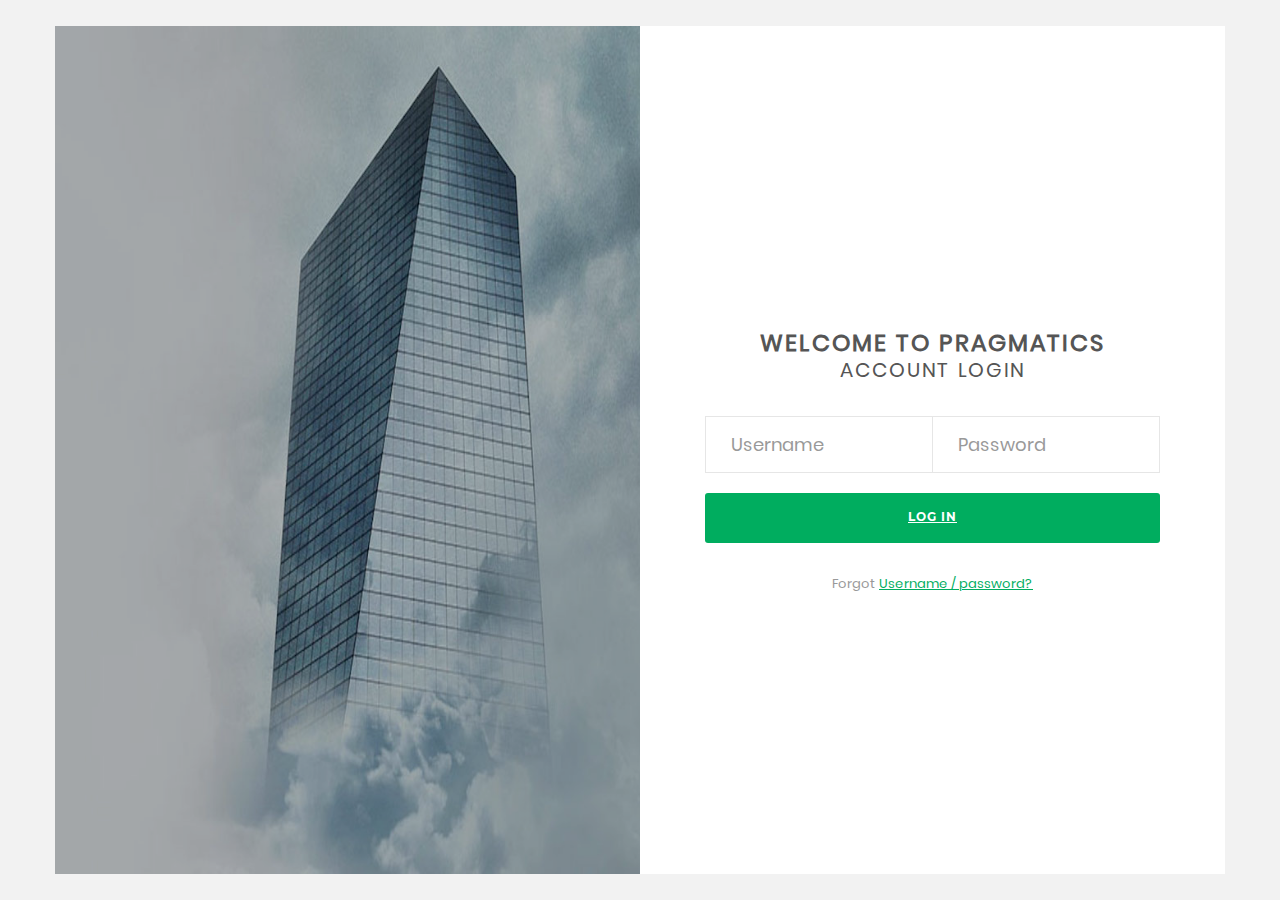
<file: LoginFolder/index.html>
<!DOCTYPE html>
<html lang="en">
<head>
	<title>Login V17</title>
	<meta charset="UTF-8">
	<meta name="viewport" content="width=device-width, initial-scale=1">
	<link rel="stylesheet" type="text/css" href="css/util.css">
	<link rel="stylesheet" type="text/css" href="css/main.css">
<!--===============================================================================================-->
</head>
<body>
	<div class="limiter">
		<div class="container-login100">
			<div class="wrap-login100">
				<form class="login100-form">
					<span class="login100-form-title p-b-34">
						<h3>Welcome to Pragmatics</h3> Account Login
					</span>
					
					<form action="" method="post">
					<div class="wrap-input100 rs1-wrap-input100 m-b-20" >
						<input id="Work Email" class="input100" type="text" name="workEmail" placeholder="Username">
						<span class="focus-input100"></span>
					</div>
					<div class="wrap-input100 rs2-wrap-input100 m-b-20">
						<input id="password" class="input100" type="password" name="password" placeholder="Password">
						<span class="focus-input100"></span>
					</div>
					<div class="container-login100-form-btn">
						<a class="login100-form-btn" href="http://helios.ite.gmu.edu/~scharoe2/Pragmatics/homepage/index.html">Log in</a>	
					</div>
					
					<div class="w-full text-center p-t-27 p-b-239">
						<span class="txt1">
							Forgot
						</span>

						<a href="#" class="txt2">
							Username / password?
						</a>
					</div>

					<div class="w-full text-center">
						<a href="#" class="txt3">
							
						</a>
					</div>
				</form>

				<div class="login100-more" style="background-image: url('images/bg-01.jpg');"></div>
			</div>
		</div>
	</div>
</body>
</html>
</file>
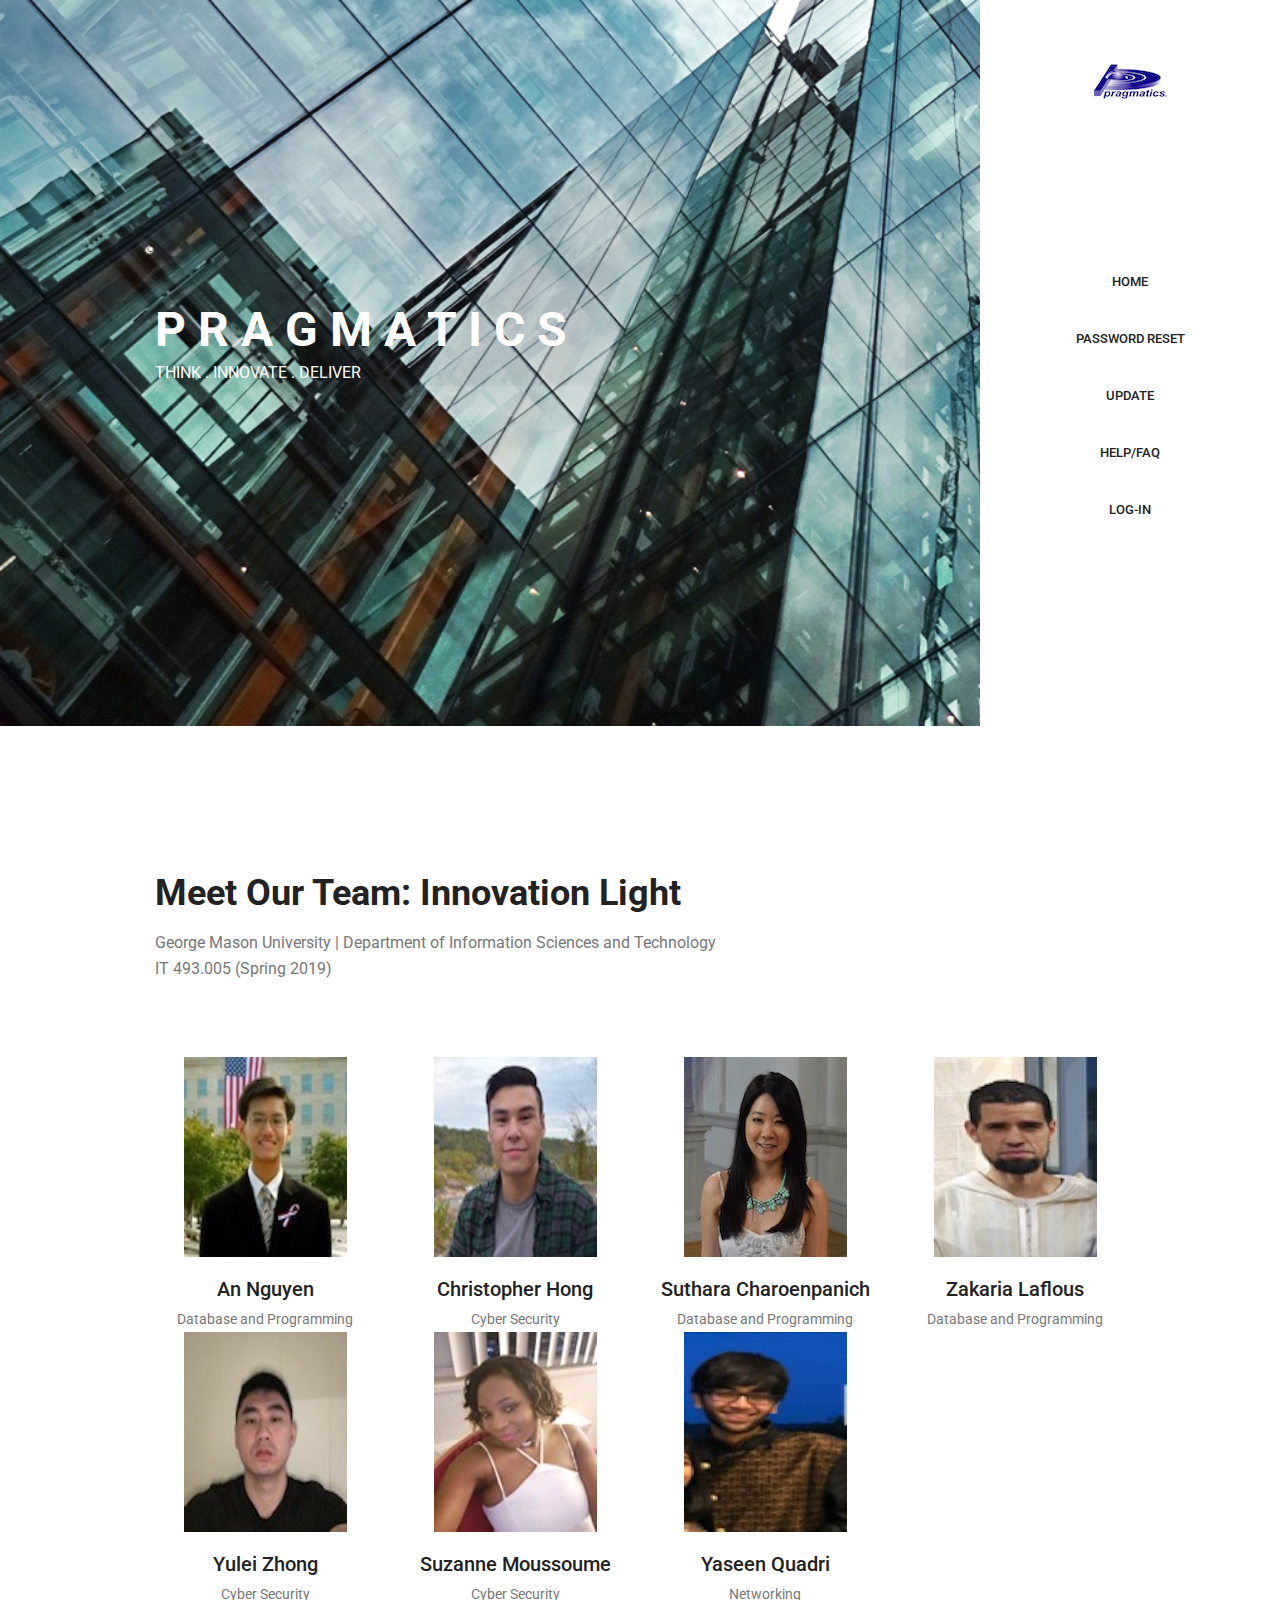
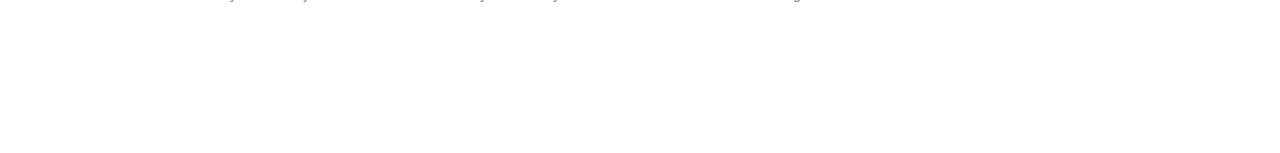
<file: ResetPWFolder/index.html>
<!doctype html>
<html lang="en">
    <head>
        <!-- Required tags -->
        <meta charset="utf-8">
        <meta name="viewport" content="width=device-width, initial-scale=1, shrink-to-fit=no">
        <title>Pragmatics</title>
        <!-- Bootstrap CSS  -->
        <link rel="stylesheet" href="css/bootstrap.css"> 
        <link rel="stylesheet" href="css/font-awesome.min.css">
        <!-- main css -->
        <link rel="stylesheet" href="css/style.css">
    </head>
    <body>
        
        <!--================Header Menu Area =================-->
        <header class="header_area home_menu">
            <div class="main_menu">
            	<nav class="navbar navbar-expand-lg navbar-light">
					<div class="container box_1620">
						<a class="navbar-brand logo_h" href="index.html"><img src="img/logo.png" alt=""></a>
						<div class="collapse navbar-collapse offset" id="navbarSupportedContent">
							<ul class="nav navbar-nav menu_nav ml-auto">
								<li class="nav-item active"><a class="nav-link" href="index.html">Home</a></li> 
								<li class="nav-item"><a class="nav-link" href="reset.html">Password Reset</a></li> 								
								<li class="nav-item"><a class="nav-link" href="profile.html">Update</a></li>
								<li class="nav-item"><a class="nav-link" href="faq.html">Help/FAQ</a>
								<li class="nav-item"><a class="nav-link" href="http://helios.ite.gmu.edu/~scharoe2/Pragmatics/Login">Log-in</a></li>
							</ul>
						</div> 
					</div>
            	</nav>
            </div>
        </header>
        <!--================Header Menu Area =================-->
        
        <!--================Home Banner Area =================-->
        <section class="home_banner_area">
            <div class="banner_inner">
				<div class="container">
					<div class="banner_content">
						<h2>P r a g m a t i c s <br /> 
						<p>THINK . INNOVATE . DELIVER</p>
					</div>
				</div>
            </div>
            <div class="side_menu">
            	<a class="logo" href="index.html"><img src="img/logo.png" alt=""></a>
           		<ul class="list menu_right">
					<li><a href="index.html">Home</a></li>
					<li><a href="reset.html">Password Reset</a></li>					
					<li><a href="profile.html">Update</a></li>
					<li><a href="faq.html">Help/FAQ</a></li>
					<li><a href="http://helios.ite.gmu.edu/~scharoe2/Pragmatics/Login">Log-in</a></li>
				</ul>
            </div>
        </section>
        <!--================End Home Banner Area =================-->
	</br>
		<!--================Team Area =================-->
        <section class="team_area p_120">
        	<div class="container">
        		<div class="main_title">
        			<h2>Meet Our Team: Innovation Light</h2>
					<p>George Mason University | Department of Information Sciences and Technology </br> 
					   IT 493.005 (Spring 2019) </p>
        		</div>
        		<div class="row team_inner">
        			<div class="col-lg-3 col-sm-6">
        				<div class="team_item">
        					<div class="team_img">
        						<img class="img-fluid" src="img/team/team-1.jpg" alt="">
        					</div>
        					<div class="team_name">
        						<h4>An Nguyen</h4>
        						<p>Database and Programming</p>
        					</div>
        				</div>
        			</div>
        			<div class="col-lg-3 col-sm-6">
        				<div class="team_item">
        					<div class="team_img">
        						<img class="img-fluid" src="img/team/team-2.jpg" alt="">
        					</div>
        					<div class="team_name">
        						<h4>Christopher Hong</h4>
        						<p>Cyber Security</p>
        					</div>
        				</div>
        			</div>
        			<div class="col-lg-3 col-sm-6">
        				<div class="team_item">
        					<div class="team_img">
        						<img class="img-fluid" src="img/team/team-3.jpg" alt="">
        					</div>
        					<div class="team_name">
        						<h4>Suthara Charoenpanich</h4>
        						<p>Database and Programming</p>
        					</div>
        				</div>
        			</div>
        			<div class="col-lg-3 col-sm-6">
        				<div class="team_item">
        					<div class="team_img">
        						<img class="img-fluid" src="img/team/team-4.jpg" alt="">
        					</div>
        					<div class="team_name">
        						<h4>Zakaria Laflous</h4>
        						<p>Database and Programming</p>
        					</div>
        				</div>
					</div>
				</br>
					<div class="col-lg-3 col-sm-6">
        				<div class="team_item">
        					<div class="team_img">
        						<img class="img-fluid" src="img/team/team-5.jpg" alt="">
        					</div>
        					<div class="team_name">
        						<h4>Yulei Zhong</h4>
        						<p>Cyber Security</p>
        					</div>
        				</div>
					</div>
					<div class="col-lg-3 col-sm-6">
        				<div class="team_item">
        					<div class="team_img">
        						<img class="img-fluid" src="img/team/team-6.jpg" alt="">
        					</div>
        					<div class="team_name">
        						<h4>Suzanne Moussoume</h4>
        						<p>Cyber Security</p>
        					</div>
        				</div>
					</div>
					<div class="col-lg-3 col-sm-6">
        				<div class="team_item">
        					<div class="team_img">
        						<img class="img-fluid" src="img/team/team-7.jpg" alt="">
        					</div>
        					<div class="team_name">
        						<h4>Yaseen Quadri</h4>
        						<p>Networking</p>
        					</div>
        				</div>
        			</div>
        		</div>
        	</div>
        </section>
		<!--================End Team Area =================-->
	</br>
    
    </body>
</html>
</file>
<file: LoginFolder/css/util.css>
/*[ FONT SIZE ]
///////////////////////////////////////////////////////////
*/

/*[ PADDING ]
///////////////////////////////////////////////////////////
*/
.p-b-34 {padding-bottom: 34px;}
.p-t-27 {padding-top: 27px;}
.p-b-239 {padding-bottom: 239px;}

/*[ MARGIN ]
///////////////////////////////////////////////////////////
*/
.m-b-20 {margin-bottom: 20px;}
.m-l-r-auto {margin-left: auto;	margin-right: auto;}
.m-l-auto {margin-left: auto;}
.m-r-auto {margin-right: auto;}



/*[ TEXT ]
///////////////////////////////////////////////////////////
*/
/* ------------------------------------ */
.text-white {color: white;}
.text-black {color: black;}

.text-hov-white:hover {color: white;}

/* ------------------------------------ */
.text-up {text-transform: uppercase;}

/* ------------------------------------ */
.text-center {text-align: center;}
.text-left {text-align: left;}
.text-right {text-align: right;}
.text-middle {vertical-align: middle;}

/*[ Width & Height ]
-----------------------------------------------------------
*/
.sizefull {
	width: 100%;
	height: 100%;
}
.w-full {width: 100%;}
.h-full {height: 100%;}
.max-w-full {max-width: 100%;}
.max-h-full {max-height: 100%;}
.min-w-full {min-width: 100%;}
.min-h-full {min-height: 100%;}

/*[ Top Bottom Left Right ]
-----------------------------------------------------------
*/
.top-0 {top: 0;}
.bottom-0 {bottom: 0;}
.left-0 {left: 0;}
.right-0 {right: 0;}

.top-auto {top: auto;}
.bottom-auto {bottom: auto;}
.left-auto {left: auto;}
.right-auto {right: auto;}

/*[ Background ]
-----------------------------------------------------------
*/
.bgwhite {background-color: white;}
.bgblack {background-color: black;}
</file>
<file: LoginFolder/css/main.css>
/*//////////////////////////////////////////////////////////////////
[ FONT ]*/

@font-face {
  font-family: Poppins-Regular;
  src: url('../fonts/poppins/Poppins-Regular.ttf'); 
}

@font-face {
  font-family: Poppins-Medium;
  src: url('../fonts/poppins/Poppins-Medium.ttf'); 
}

@font-face {
  font-family: Poppins-Bold;
  src: url('../fonts/poppins/Poppins-Bold.ttf'); 
}

@font-face {
  font-family: Poppins-SemiBold;
  src: url('../fonts/poppins/Poppins-SemiBold.ttf'); 
}

@font-face {
  font-family: Montserrat-Bold;
  src: url('../fonts/montserrat/Montserrat-Bold.ttf'); 
}


/*//////////////////////////////////////////////////////////////////
[ RESTYLE TAG ]*/

* {
	margin: 0px; 
	padding: 0px; 
	box-sizing: border-box;
}

body, html {
	height: 100%;
	font-family: Poppins-Regular, sans-serif;
}

/*---------------------------------------------*/
a {
	font-family: Poppins-Regular;
	font-size: 14px;
	line-height: 1.7;
	color: #666666;
	margin: 0px;
	transition: all 0.4s;
	-webkit-transition: all 0.4s;
  -o-transition: all 0.4s;
  -moz-transition: all 0.4s;
}

a:focus {
	outline: none !important;
}

a:hover {
	text-decoration: none;
  color: #333333;
}

/*---------------------------------------------*/
h1,h2,h3,h4,h5,h6 {
	margin: 0px;
}

p {
	font-family: Poppins-Regular;
	font-size: 14px;
	line-height: 1.7;
	color: #666666;
	margin: 0px;
}

ul, li {
	margin: 0px;
	list-style-type: none;
}


/*---------------------------------------------*/
input {
	outline: none;
	border: none;
}

textarea {
  outline: none;
  border: none;
}

textarea:focus, input:focus {
  border-color: transparent !important;
}

input::-webkit-input-placeholder { color: #999999;}
input:-moz-placeholder { color: #999999;}
input::-moz-placeholder { color: #999999;}
input:-ms-input-placeholder { color: #999999;}

textarea::-webkit-input-placeholder { color: #999999;}
textarea:-moz-placeholder { color: #999999;}
textarea::-moz-placeholder { color: #999999;}
textarea:-ms-input-placeholder { color: #999999;}

/*---------------------------------------------*/
button {
	outline: none !important;
	border: none;
	background: transparent;
}

button:hover {
	cursor: pointer;
}

iframe {
	border: none !important;
}

/*//////////////////////////////////////////////////////////////////
[ utility ]*/

/*==================================================================
[ Text ]*/
.txt1 {
  font-family: Poppins-Regular;
  font-size: 13px;
  line-height: 1.4;
  color: #999999;
}

.txt2 {
  font-family: Poppins-Regular;
  font-size: 13px;
  line-height: 1.4;
  color: #00ad5f;
}

.txt3 {
  font-family: Poppins-Regular;
  font-size: 15px;
  line-height: 1.4;
  color: #00ad5f;
  text-transform: uppercase;
}

/*==================================================================
[ Size ]*/
.size1 {
  width: 355px;
  max-width: 100%;
}

.size2 {
  width: calc(100% - 43px);
}


/*//////////////////////////////////////////////////////////////////
[ login ]*/

.limiter {
  width: 100%;
  margin: 0 auto;
}

.container-login100 {
  width: 100%;  
  min-height: 100vh;
  display: -webkit-box;
  display: -webkit-flex;
  display: -moz-box;
  display: -ms-flexbox;
  display: flex;
  flex-wrap: wrap;
  justify-content: center;
  align-items: center;
  padding: 15px;
  background: #f2f2f2;
}

.wrap-login100 {
  width: 1170px;
  background: #fff;
  overflow: hidden;
  display: -webkit-box;
  display: -webkit-flex;
  display: -moz-box;
  display: -ms-flexbox;
  display: flex;
  flex-wrap: wrap;
  align-items: stretch;
  flex-direction: row-reverse;

}

/*==================================================================
[ login more ]*/
.login100-more {
  width: 50%;
  background-repeat: no-repeat;
  background-size: cover;
  background-position: center;
  position: relative;
  z-index: 1;
}

.login100-more::before {
  content: "";
  display: block;
  position: absolute;
  z-index: -1;
  width: 100%;
  height: 100%;
  top: 0;
  left: 0;
  background: rgba(0,0,0,0.3);
}



/*==================================================================
[ Form ]*/

.login100-form {
  width: 50%;
  display: -webkit-box;
  display: -webkit-flex;
  display: -moz-box;
  display: -ms-flexbox;
  display: flex;
  flex-wrap: wrap;
  padding: 303px 65px 40px 65px;
}

.login100-form-title {
  font-family: Poppins-Regular;
  font-size: 20px;
  color: #555555;
  line-height: 1.2;
  text-transform: uppercase;
  letter-spacing: 2px;
  text-align: center;

  width: 100%;
  display: block;
}



/*------------------------------------------------------------------
[ Input ]*/

.wrap-input100 {
  width: 100%;
  position: relative;
  border: 1px solid #e6e6e6;
}

.rs1-wrap-input100,
.rs2-wrap-input100 {
  width: 50%;
}

.rs2-wrap-input100 {
  border-left: none;
}


.input100 {
  display: block;
  width: 100%;
  background: transparent;
  font-family: Poppins-Regular;
  font-size: 18px;
  color: #666666;
  line-height: 1.2;
  padding: 0 25px;
}

input.input100 {
  height: 55px;
}

/*---------------------------------------------*/

.focus-input100 {
  position: absolute;
  display: block;
  width: calc(100% + 2px);
  height: calc(100% + 2px);
  top: -1px;
  left: -1px;
  pointer-events: none;
  border: 1px solid #00ad5f;

  visibility: hidden;
  opacity: 0;

  -webkit-transition: all 0.4s;
  -o-transition: all 0.4s;
  -moz-transition: all 0.4s;
  transition: all 0.4s;

  -webkit-transform: scaleX(1.1) scaleY(1.3);
  -moz-transform: scaleX(1.1) scaleY(1.3);
  -ms-transform: scaleX(1.1) scaleY(1.3);
  -o-transform: scaleX(1.1) scaleY(1.3);
  transform: scaleX(1.1) scaleY(1.3);
}

.input100:focus + .focus-input100 {
  visibility: visible;
  opacity: 1;

  -webkit-transform: scale(1);
  -moz-transform: scale(1);
  -ms-transform: scale(1);
  -o-transform: scale(1);
  transform: scale(1);
}



/*------------------------------------------------------------------
[ Button ]*/
.container-login100-form-btn {
  width: 100%;
  display: -webkit-box;
  display: -webkit-flex;
  display: -moz-box;
  display: -ms-flexbox;
  display: flex;
  flex-wrap: wrap;
  justify-content: center;
}

.login100-form-btn {
  display: -webkit-box;
  display: -webkit-flex;
  display: -moz-box;
  display: -ms-flexbox;
  display: flex;
  justify-content: center;
  align-items: center;
  padding: 0 20px;
  width: 100%;
  height: 50px;
  border-radius: 3px;
  background: #00ad5f;

  font-family: Montserrat-Bold;
  font-size: 12px;
  color: #fff;
  line-height: 1.2;
  text-transform: uppercase;
  letter-spacing: 1px;

  -webkit-transition: all 0.4s;
  -o-transition: all 0.4s;
  -moz-transition: all 0.4s;
  transition: all 0.4s;
}

.login100-form-btn:hover {
  background: #333333;
}



/*------------------------------------------------------------------
[ Responsive ]*/

@media (max-width: 992px) {
  .login100-form {
    width: 60%;
    padding-left: 30px;
    padding-right: 30px;
  }

  .login100-more {
    width: 40%;
  }
}

@media (max-width: 768px) {
  .login100-form {
    width: 100%;
  }

  .login100-more {
    width: 100%;
  }
}

@media (max-width: 576px) {
  .login100-form {
    padding-left: 15px;
    padding-right: 15px;
    padding-top: 150px;
  }

  .rs1-wrap-input100,
  .rs2-wrap-input100 {
    width: 100%;
  }

  .rs2-wrap-input100 {
    border-left: 1px solid #e6e6e6;
  }
}


/*------------------------------------------------------------------
[ Alert validate ]*/

.validate-input {
  position: relative;
}

.alert-validate::before {
  content: attr(data-validate);
  position: absolute;
  max-width: 70%;
  background-color: #fff;
  border: 1px solid #c80000;
  border-radius: 2px;
  padding: 4px 25px 4px 10px;
  top: 50%;
  -webkit-transform: translateY(-50%);
  -moz-transform: translateY(-50%);
  -ms-transform: translateY(-50%);
  -o-transform: translateY(-50%);
  transform: translateY(-50%);
  right: 12px;
  pointer-events: none;

  font-family: Poppins-Regular;
  color: #c80000;
  font-size: 13px;
  line-height: 1.4;
  text-align: left;

  visibility: hidden;
  opacity: 0;

  -webkit-transition: opacity 0.4s;
  -o-transition: opacity 0.4s;
  -moz-transition: opacity 0.4s;
  transition: opacity 0.4s;
}

.alert-validate::after {
  content: "\f12a";
  font-family: FontAwesome;
  display: block;
  position: absolute;
  color: #c80000;
  font-size: 16px;
  top: 50%;
  -webkit-transform: translateY(-50%);
  -moz-transform: translateY(-50%);
  -ms-transform: translateY(-50%);
  -o-transform: translateY(-50%);
  transform: translateY(-50%);
  right: 18px;
}

.alert-validate:hover:before {
  visibility: visible;
  opacity: 1;
}

@media (max-width: 992px) {
  .alert-validate::before {
    visibility: visible;
    opacity: 1;
  }
}
</file>
<file: ResetPWFolder/css/style.css>
/*=================== fonts ====================*/
@import url("https://fonts.googleapis.com/css?family=Roboto:300,400,500,700,900");
/*---------------------------------------------------- */
/*----------------------------------------------------*/
.list {
  list-style: none;
  margin: 0px;
  padding: 0px;
}

a {
  text-decoration: none;
  -webkit-transition: all 0.3s ease-in-out;
  -o-transition: all 0.3s ease-in-out;
  transition: all 0.3s ease-in-out;
}

a:hover, a:focus {
  text-decoration: none;
  outline: none;
}

.row.m0 {
  margin: 0px;
}

body {
  line-height: 26px;
  font-size: 16px;
  font-family: "Roboto", sans-serif;
  font-weight: normal;
  color: #777777;
}

h1, h2, h3, h4, h5, h6 {
  font-family: "Roboto", sans-serif;
  font-weight: 700;
}

button:focus {
  outline: none;
  -webkit-box-shadow: none;
  box-shadow: none;
}

.p_120 {
  padding-top: 120px;
  padding-bottom: 120px;
}

.pad_top {
  padding-top: 120px;
}

.mt-25 {
  margin-top: 25px;
}

.p0 {
  padding-left: 0px;
  padding-right: 0px;
}

@media (min-width: 1200px) {
  .container {
    max-width: 1000px;
  }
}

@media (min-width: 1620px) {
  .box_1620 {
    max-width: 1650px;
    margin: auto;
  }
}

@media (min-width: 1200px) {
  .header_area.home_menu {
    display: none;
  }
  .header_area.home_menu + section, .header_area.home_menu + row, .header_area.home_menu + div {
    margin-top: 0px;
  }
}

/* Main Title Area css
============================================================================================ */
.main_title {
  text-align: left;
  margin-bottom: 75px;
}

.main_title h2 {
  font-family: "Roboto", sans-serif;
  font-size: 36px;
  color: #222222;
  font-weight: 700;
  margin-bottom: 15px;
}

.main_title p {
  font-size: 16px;
  font-family: "Roboto", sans-serif;
  line-height: 26px;
  color: #777777;
  margin-bottom: 0px;
  max-width: 690px;
  font-weight: normal;
}

/* End Main Title Area css
============================================================================================ */
/*---------------------------------------------------- */
/*----------------------------------------------------*/
.header_area {
  position: absolute;
  width: 100%;
  top: 0;
  left: 0;
  z-index: 99;
  -webkit-transition: background 0.4s, all 0.3s linear;
  -o-transition: background 0.4s, all 0.3s linear;
  transition: background 0.4s, all 0.3s linear;
}

.header_area .navbar {
  background: transparent;
  padding: 0px;
  border: 0px;
  border-radius: 0px;
}

.header_area .navbar .nav .nav-item {
  margin-right: 45px;
}

.header_area .navbar .nav .nav-item .nav-link {
  font: 500 13px/100px "Roboto", sans-serif;
  text-transform: uppercase;
  color: #222222;
  padding: 0px;
  display: inline-block;
}

.header_area .navbar .nav .nav-item .nav-link:after {
  display: none;
}

.header_area .navbar .nav .nav-item:hover .nav-link, .header_area .navbar .nav .nav-item.active .nav-link {
  color: #00ad5f;
}

.header_area .navbar .nav .nav-item.submenu {
  position: relative;
}

.header_area .navbar .nav .nav-item.submenu ul {
  border: none;
  padding: 0px;
  border-radius: 0px;
  -webkit-box-shadow: none;
  box-shadow: none;
  margin: 0px;
  background: #fff;
  -webkit-box-shadow: 0px 3px 16px 0px rgba(0, 0, 0, 0.1);
  box-shadow: 0px 3px 16px 0px rgba(0, 0, 0, 0.1);
}

@media (min-width: 992px) {
  .header_area .navbar .nav .nav-item.submenu ul {
    position: absolute;
    top: 120%;
    left: 0px;
    min-width: 200px;
    text-align: left;
    opacity: 0;
    -webkit-transition: all 300ms ease-in;
    -o-transition: all 300ms ease-in;
    transition: all 300ms ease-in;
    visibility: hidden;
    display: block;
    border: none;
    padding: 0px;
    border-radius: 0px;
  }
}

.header_area .navbar .nav .nav-item.submenu ul:before {
  content: "";
  width: 0;
  height: 0;
  border-style: solid;
  border-width: 10px 10px 0 10px;
  border-color: #eeeeee transparent transparent transparent;
  position: absolute;
  right: 24px;
  top: 45px;
  z-index: 3;
  opacity: 0;
  -webkit-transition: all 400ms linear;
  -o-transition: all 400ms linear;
  transition: all 400ms linear;
}

.header_area .navbar .nav .nav-item.submenu ul .nav-item {
  display: block;
  float: none;
  margin-right: 0px;
  border-bottom: 1px solid #ededed;
  margin-left: 0px;
  -webkit-transition: all 0.4s linear;
  -o-transition: all 0.4s linear;
  transition: all 0.4s linear;
}

.header_area .navbar .nav .nav-item.submenu ul .nav-item .nav-link {
  line-height: 45px;
  color: #222222;
  padding: 0px 30px;
  -webkit-transition: all 150ms linear;
  -o-transition: all 150ms linear;
  transition: all 150ms linear;
  display: block;
  margin-right: 0px;
}

.header_area .navbar .nav .nav-item.submenu ul .nav-item:last-child {
  border-bottom: none;
}

.header_area .navbar .nav .nav-item.submenu ul .nav-item:hover .nav-link {
  background: #00ad5f;
  color: #fff;
}

@media (min-width: 992px) {
  .header_area .navbar .nav .nav-item.submenu:hover ul {
    visibility: visible;
    opacity: 1;
    top: 100%;
  }
}

.header_area .navbar .nav .nav-item.submenu:hover ul .nav-item {
  margin-top: 0px;
}

.header_area .navbar .nav .nav-item:last-child {
  margin-right: 0px;
}

.header_area .navbar .search {
  font-size: 12px;
  line-height: 60px;
  display: inline-block;
  color: #222222;
  margin-left: 220px;
}

.header_area .navbar .search i {
  font-weight: 600;
}

.header_area + section, .header_area + row, .header_area + div {
  margin-top: 100px;
}

.header_area.navbar_fixed .main_menu {
  position: fixed;
  width: 100%;
  top: -70px;
  left: 0;
  right: 0;
  background: #fff;
  -webkit-transform: translateY(70px);
  -ms-transform: translateY(70px);
  transform: translateY(70px);
  -webkit-transition: background 500ms ease, -webkit-transform 500ms ease;
  transition: background 500ms ease, -webkit-transform 500ms ease;
  -o-transition: transform 500ms ease, background 500ms ease;
  transition: transform 500ms ease, background 500ms ease;
  transition: transform 500ms ease, background 500ms ease, -webkit-transform 500ms ease;
  -webkit-transition: transform 500ms ease, background 500ms ease;
  -webkit-box-shadow: 0px 3px 16px 0px rgba(0, 0, 0, 0.1);
  box-shadow: 0px 3px 16px 0px rgba(0, 0, 0, 0.1);
}

.header_area.navbar_fixed .main_menu .navbar .nav .nav-item .nav-link {
  line-height: 70px;
}

/* Home Banner Area css
============================================================================================ */
.home_banner_area {
  position: relative;
}

.side_menu {
  position: absolute;
  right: 0px;
  top: 0px;
  height: 100%;
  background: #fff;
  width: 100%;
  max-width: 300px;
  text-align: center;
  padding-left: 20px;
  padding-right: 20px;
}

.side_menu .logo {
  padding-top: 45px;
  display: block;
  padding-bottom: 45px;
}

.side_menu .menu_right {
  margin-top: 105px;
  max-height: 310px;
  overflow-y: scroll;
}

.side_menu .menu_right li {
  margin-bottom: 30px;
}

.side_menu .menu_right li:last-child {
  margin-bottom: 0px;
}

.side_menu .menu_right li a {
  font-size: 13px;
  font-family: "Roboto", sans-serif;
  font-weight: 500;
  color: #222222;
  text-transform: uppercase;
}

.side_menu .menu_right li ul {
  display: none;
}

.side_menu .menu_right li ul li a {
  color: #222222;
}

.side_menu .menu_right li ul li:first-child {
  margin-top: 30px;
}

.side_menu .menu_right li ul li:hover a {
  color: #222222;
}


/*----------------------------------------------------*/
/* Home Banner Area css
============================================================================================ */
.home_banner_area {
  z-index: 1;
  background: url(../img/home-banner.jpg) no-repeat scroll center center;
  background-size: cover;
}

.home_banner_area .banner_inner {
  overflow: hidden;
  width: 100%;
  padding: 300px 0px 300px 0px;
}

.home_banner_area .banner_inner .banner_content {
  color: #fff;
}

.home_banner_area .banner_inner .banner_content .col-lg-9 {
  vertical-align: middle;
  -ms-flex-item-align: center;
  align-self: center;
}

.home_banner_area .banner_inner .banner_content h5 {
  font-size: 14px;
  font-family: "Roboto", sans-serif;
  font-weight: normal;
  text-transform: uppercase;
  letter-spacing: 2.1px;
}

.home_banner_area .banner_inner .banner_content h2 {
  font-size: 48px;
  font-weight: bold;
  font-family: "Roboto", sans-serif;
  line-height: 60px;
  text-transform: uppercase;
  margin-bottom: 15px;
}

.home_banner_area .banner_inner .banner_content p {
  color: #fff;
  font-family: "Roboto", sans-serif;
  font-weight: normal;
  max-width: 565px;
  margin-bottom: 40px;
  line-height: 26px;
  font-size: 16px;
}

.home_banner_area .banner_inner .banner_content .banner_map_img {
  text-align: right;
}

.banner_box {
  max-width: 1620px;
  margin: auto;
}

.banner_area {
  position: relative;
  z-index: 1;
  min-height: 300px;
  background: #00ad5f;
}

.banner_area .banner_inner {
  position: relative;
  overflow: hidden;
  width: 100%;
  min-height: 300px;
  z-index: 1;
}

.banner_area .banner_inner .banner_content {
  margin-top: 25px;
}

.banner_area .banner_inner .banner_content h2 {
  color: #fff;
  font-size: 36px;
  font-family: "Roboto", sans-serif;
  margin-bottom: 0px;
  font-weight: 700;
}

.banner_area .banner_inner .banner_content .page_link a {
  font-size: 16px;
  color: #fff;
  font-family: "Roboto", sans-serif;
  margin-right: 32px;
  font-weight: normal;
  position: relative;
  text-transform: uppercase;
}

.banner_area .banner_inner .banner_content .page_link a:before {
  content: "\f0da";
  font: normal normal normal 14px/1 FontAwesome;
  position: absolute;
  right: -25px;
  top: 50%;
  -webkit-transform: translateY(-50%);
  -ms-transform: translateY(-50%);
  transform: translateY(-50%);
}

.banner_area .banner_inner .banner_content .page_link a:last-child {
  margin-right: 0px;
}

.banner_area .banner_inner .banner_content .page_link a:last-child:before {
  display: none;
}

/* End Home Banner Area css
============================================================================================ */

h1 {
  font-size: 36px;
}

h2 {
  font-size: 30px;
}

h3 {
  font-size: 24px;
}

h4 {
  font-size: 18px;
}

h5 {
  font-size: 16px;
}

h6 {
  font-size: 14px;
}

.typography h1, .typography h2, .typography h3, .typography h4, .typography h5, .typography h6 {
  color: #777777;
}

/*---------------------------------------------------- */
/*----------------------------------------------------*/
/* Main Button Area css
============================================================================================ */
.main_btn {
  padding: 0px 40px;
  background: #00ad5f;
  z-index: 2;
  display: inline-block;
  -webkit-transition: all 400ms linear;
  -o-transition: all 400ms linear;
  transition: all 400ms linear;
  text-align: center;
  color: #fff;
  font-size: 14px;
  font-weight: 600;
  font-family: "Roboto", sans-serif;
  line-height: 48px;
  border: 1px solid #00ad5f;
  border-radius: 5px;
  -webkit-transition: all 300ms linear 0s;
  -o-transition: all 300ms linear 0s;
  transition: all 300ms linear 0s;
  -webkit-box-shadow: 0px 10px 30px 0px rgba(115, 73, 251, 0.3);
  box-shadow: 0px 10px 30px 0px rgba(115, 73, 251, 0.3);
}

.main_btn:hover {
  color: #fff;
  -webkit-box-shadow: none;
  box-shadow: none;
}

.main_btn2 {
  display: inline-block;
  background: #f9f9ff;
  padding: 0px 45px;
  color: #222222;
  font-family: "Roboto", sans-serif;
  font-size: 13px;
  font-weight: 600;
  line-height: 48px;
  border-radius: 5px;
  outline: none !important;
  -webkit-box-shadow: none !important;
  box-shadow: none !important;
  text-align: center;
  border: 1px solid #dddddd;
  cursor: pointer;
  -webkit-transition: color 0ms linear;
  -o-transition: color 0ms linear;
  transition: color 0ms linear;
}

.main_btn2:hover {
  background-image: -moz-linear-gradient(0deg, #bc2bff 0%, #7249fb 100%);
  background-image: -webkit-linear-gradient(0deg, #bc2bff 0%, #7249fb 100%);
  background-image: -ms-linear-gradient(0deg, #bc2bff 0%, #7249fb 100%);
  -webkit-box-shadow: 0px 10px 30px 0px rgba(115, 73, 251, 0.3);
  box-shadow: 0px 10px 30px 0px rgba(115, 73, 251, 0.3);
  color: #fff;
}

.submit_btn {
  width: auto;
  display: inline-block;
  background: #00ad5f;
  padding: 0px 50px;
  color: #fff;
  font-family: "Roboto", sans-serif;
  font-size: 13px;
  font-weight: 500;
  line-height: 50px;
  border-radius: 5px;
  outline: none !important;
  -webkit-box-shadow: none !important;
  box-shadow: none !important;
  text-align: center;
  cursor: pointer;
  -webkit-transition: all 300ms linear 0s;
  -o-transition: all 300ms linear 0s;
  transition: all 300ms linear 0s;
}

.submit_btn:hover {
  color: #fff;
}


.banner_btn {
  padding: 0px 40px;
  line-height: 48px;
  background: #00ad5f;
  color: #fff;
  display: inline-block;
  border: 1px solid #00ad5f;
  border-radius: 5px;
  font-size: 14px;
  font-family: "Roboto", sans-serif;
  font-weight: 500;
  -webkit-transition: all 300ms linear 0s;
  -o-transition: all 300ms linear 0s;
  transition: all 300ms linear 0s;
}

.banner_btn:hover {
  color: #00ad5f;
  background: transparent;
}

.banner_btn2 {
  padding: 0px 35px;
  line-height: 48px;
  background: rgba(255, 255, 255, 0.1);
  color: #fff;
  display: inline-block;
  border: 1px solid #bebfc4;
  border-radius: 5px;
  font-size: 14px;
  font-family: "Roboto", sans-serif;
  font-weight: 500;
  -webkit-transition: all 300ms linear 0s;
  -o-transition: all 300ms linear 0s;
  transition: all 300ms linear 0s;
}

.banner_btn2:hover {
  color: #00ad5f;
  background: transparent;
}



/* End Main Button Area css
============================================================================================ */
/*---------------------------------------------------- */


/* Serve Area css
============================================================================================ */
.serve_area .col-lg-6 {
  vertical-align: middle;
  -ms-flex-item-align: center;
  align-self: center;
}

.serve_inner .serve_text {
 /* padding-left: 15px;*/
}

.serve_inner .serve_text h4 {
  color: #222222;
  font-size: 36px;
  font-weight: bold;
  line-height: 45px;
  margin-bottom: 15px;
}

.serve_inner .serve_text p {
  font-size: 20px;
  line-height: 24px;
  margin-bottom: 0px;
}

/* End serve_area Area css
============================================================================================ */
/*---------------------------------------------------- */



/* Team Area css
============================================================================================ */
.team_item {
  position: relative;
  text-align: center;
}

.team_item .team_img {
  position: relative;
  overflow: hidden;
}

.team_item .team_img .hover {
  position: absolute;
  left: 0px;
  width: 100%;
  bottom: -70px;
  text-align: center;
  -webkit-transition: all 300ms linear 0s;
  -o-transition: all 300ms linear 0s;
  transition: all 300ms linear 0s;
  background: #fff;
}

.team_item .team_img .hover a {
  font-size: 14px;
  color: #dddddd;
  margin-right: 20px;
  line-height: 50px;
}

.team_item .team_img .hover a:last-child {
  margin-right: 0px;
}

.team_item .team_img .hover a:hover {
  color: #00ad5f;
}

.team_item .team_name {
  text-align: center;
  margin-top: 20px;
}

.team_item .team_name h4 {
  margin-bottom: 5px;
  color: #222222;
  font-family: "Roboto", sans-serif;
  font-weight: 500;
  font-size: 20px;
  -webkit-transition: all 300ms linear 0s;
  -o-transition: all 300ms linear 0s;
  transition: all 300ms linear 0s;
}

.team_item .team_name p {
  font-size: 14px;
  font-family: "Roboto", sans-serif;
  color: #777777;
  margin-bottom: 0px;
}

.team_item:hover .team_img:before {
  opacity: 1;
}

.team_item:hover .team_img .hover {
  bottom: 0px;
}

.team_item:hover .team_name h4 {
  color: #00ad5f;
}

/* End Team Area css
============================================================================================ */
.scrollbar
{
	margin-left: 30px;
	float: left;
	height: 150px;
	width: 65px;
	background: #F5F5F5;
	overflow-y: scroll;
	margin-bottom: 25px;
}

.force-overflow
{
	min-height: 150px;
}

#wrapper
{
	text-align: center;
	width: 500px;
	margin: auto;
}
</file>
